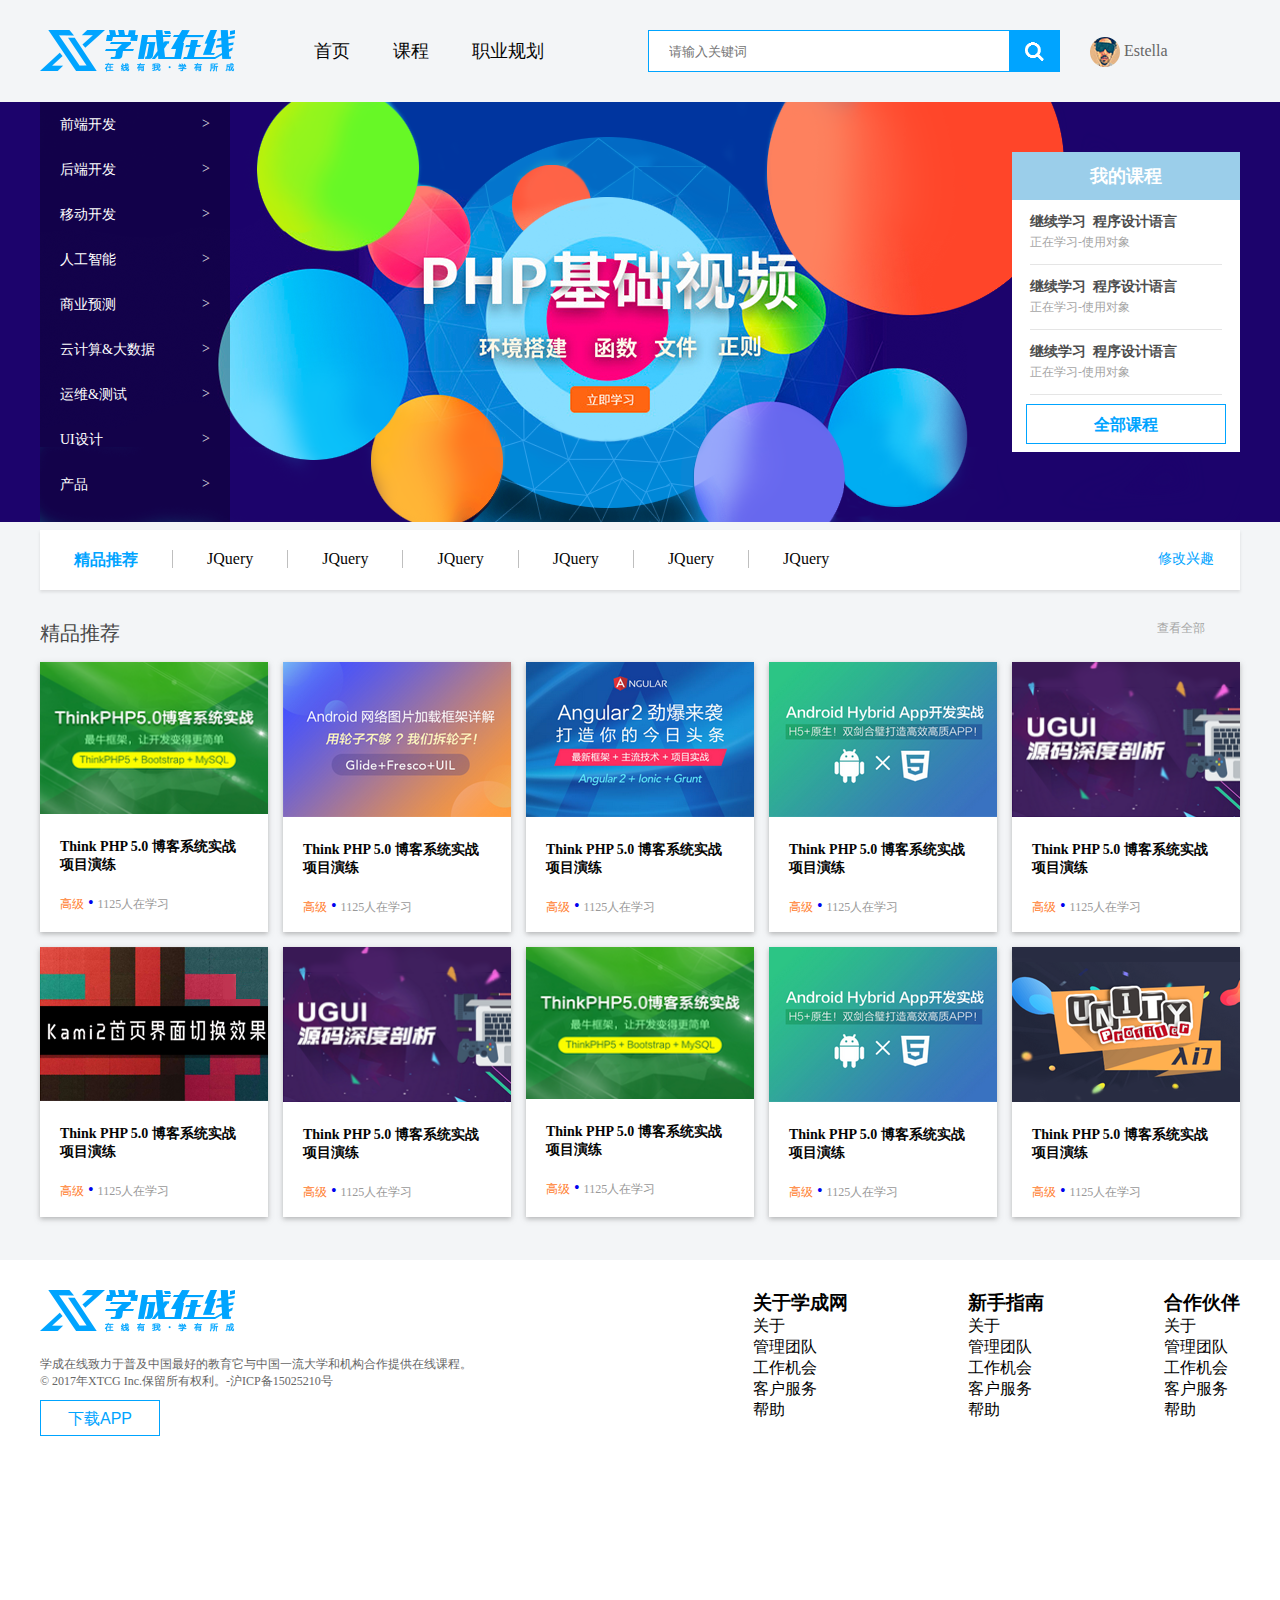
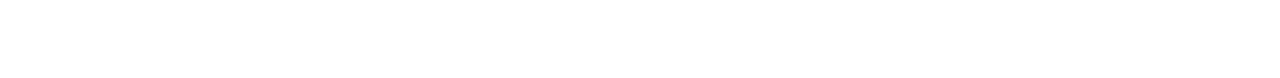
<file: Proj1-学成在线项目/index.html>
<!DOCTYPE html>
<html lang="en">
<head>
    <meta charset="UTF-8">
    <meta http-equiv="X-UA-Compatible" content="IE=edge">
    <meta name="viewport" content="width=device-width, initial-scale=1.0">
    <title>学成在线-首页</title>
    <link rel="stylesheet" href="./css/index.css">
</head>
<body>
   <div class="top wrapper">
    <h1>
        <a href="#"><img src="./images/logo.png" alt="学成在线-logo"></a>
    </h1>
    <div class="nav">
        <ul>
            <li><a href="#">首页</a></li>
            <li><a href="#">课程</a></li>
            <li><a href="#">职业规划</a></li>
        </ul>
    </div>
    <div class="search">
        <input type="text" name="search" placeholder="请输入关键词">
        <button></button>
    </div>
    <div class="user">
        <img src="./images/user.png" alt="用户头像">
        <span>Estella</span>
    </div>
   </div>
   <div class="banner">
     <div class="wrapper">
        <div class="left">
            <ul>
                <li><a href="#">前端开发<span>></span></a></li>
                <li><a href="#">后端开发<span>></span></a></li>
                <li><a href="#">移动开发<span>></span></a></li>
                <li><a href="#">人工智能<span>></span></a></li>
                <li><a href="#">商业预测<span>></span></a></li>
                <li><a href="#">云计算&大数据<span>></span></a></li>
                <li><a href="#">运维&测试<span>></span></a></li>
                <li><a href="#">UI设计<span>></span></a></li>
                <li><a href="#">产品<span>></span></a></li>
            </ul>
        </div>
        <div class="right">
            <h2>我的课程</h2>
            <div class="content">
                <ul>
                    <li><a href="#">
                        <h3>继续学习&nbsp;&nbsp;程序设计语言</h3>
                        <p>正在学习-使用对象</p>
                    </a></li>
                    <li><a href="#">
                        <h3>继续学习&nbsp;&nbsp;程序设计语言</h3>
                        <p>正在学习-使用对象</p>
                    </a></li>
                    <li><a href="#">
                        <h3>继续学习&nbsp;&nbsp;程序设计语言</h3>
                        <p>正在学习-使用对象</p>
                    </a></li>
                </ul>
            </div>
            <!-- <button class="more">全部课程</button> -->
            <a href="#" class="more">全部课程</a>
        </div>
     </div>
   </div>
   <div class="conbar wrapper">
    <span>精品推荐</span>
    <ul>
        <li><a href="#">JQuery</a></li>
        <li><a href="#">JQuery</a></li>
        <li><a href="#">JQuery</a></li>
        <li><a href="#">JQuery</a></li>
        <li><a href="#">JQuery</a></li>
        <li><a href="#">JQuery</a></li>
    </ul>
    <a href="#">修改兴趣</a>
   </div>
   <div class="recommand wrapper">
    <div>
        <span class="title">精品推荐</span>
        <span class="more">查看全部</span>
    </div>
    <div class="course">
        <ul>
            <li><a href="#">
                <img src="./images/course01.png" alt="">
                <h3>Think PHP 5.0 博客系统实战项目演练</h3>
                <p><span class="ctype">高级</span>  •  <span class="cstate">1125人在学习</span></p>
            </a></li>
            <li><a href="#">
                <img src="./images/course02.png" alt="">
                <h3>Think PHP 5.0 博客系统实战项目演练</h3>
                <p><span class="ctype">高级</span>  •  <span class="cstate">1125人在学习</span></p>
            </a></li>
            <li><a href="#">
                <img src="./images/course03.png" alt="">
                <h3>Think PHP 5.0 博客系统实战项目演练</h3>
                <p><span class="ctype">高级</span>  •  <span class="cstate">1125人在学习</span></p>
            </a></li>
            <li><a href="#">
                <img src="./images/course04.png" alt="">
                <h3>Think PHP 5.0 博客系统实战项目演练</h3>
                <p><span class="ctype">高级</span>  •  <span class="cstate">1125人在学习</span></p>
            </a></li>
            <li><a href="#">
                <img src="./images/course05.png" alt="">
                <h3>Think PHP 5.0 博客系统实战项目演练</h3>
                <p><span class="ctype">高级</span>  •  <span class="cstate">1125人在学习</span></p>
            </a></li>
            <li><a href="#">
                <img src="./images/course06.png" alt="">
                <h3>Think PHP 5.0 博客系统实战项目演练</h3>
                <p><span class="ctype">高级</span>  •  <span class="cstate">1125人在学习</span></p>
            </a></li>
            <li><a href="#">
                <img src="./images/course05.png" alt="">
                <h3>Think PHP 5.0 博客系统实战项目演练</h3>
                <p><span class="ctype">高级</span>  •  <span class="cstate">1125人在学习</span></p>
            </a></li>
            <li><a href="#">
                <img src="./images/course01.png" alt="">
                <h3>Think PHP 5.0 博客系统实战项目演练</h3>
                <p><span class="ctype">高级</span>  •  <span class="cstate">1125人在学习</span></p>
            </a></li>
            <li><a href="#">
                <img src="./images/course04.png" alt="">
                <h3>Think PHP 5.0 博客系统实战项目演练</h3>
                <p><span class="ctype">高级</span>  •  <span class="cstate">1125人在学习</span></p>
            </a></li>
            <li><a href="#">
                <img src="./images/course07.png" alt="">
                <h3>Think PHP 5.0 博客系统实战项目演练</h3>
                <p><span class="ctype">高级</span>  •  <span class="cstate">1125人在学习</span></p>
            </a></li>
        </ul>
    </div>
   </div>
   <div class="btm">
    <div class="wrapper">
        <div class="left">
            <img src="./images/logo.png" alt="">
            <p>学成在线致力于普及中国最好的教育它与中国一流大学和机构合作提供在线课程。<br>© 2017年XTCG Inc.保留所有权利。-沪ICP备15025210号</p>
            <button class="download">下载APP</button>
        </div>
        <div class="right">
            <ul>
                <li><h3>关于学成网</h3></li>
                <li>关于</li>
                <li>管理团队</li>
                <li>工作机会</li>
                <li>客户服务</li>
                <li>帮助</li>
            </ul>
            <ul>
                <li><h3>新手指南</h3></li>
                <li>关于</li>
                <li>管理团队</li>
                <li>工作机会</li>
                <li>客户服务</li>
                <li>帮助</li>
            </ul>
            <ul>
                <li><h3>合作伙伴</h3></li>
                <li>关于</li>
                <li>管理团队</li>
                <li>工作机会</li>
                <li>客户服务</li>
                <li>帮助</li>
            </ul>
        </div>
    </div>
   </div>
</body>
</html>
</file>
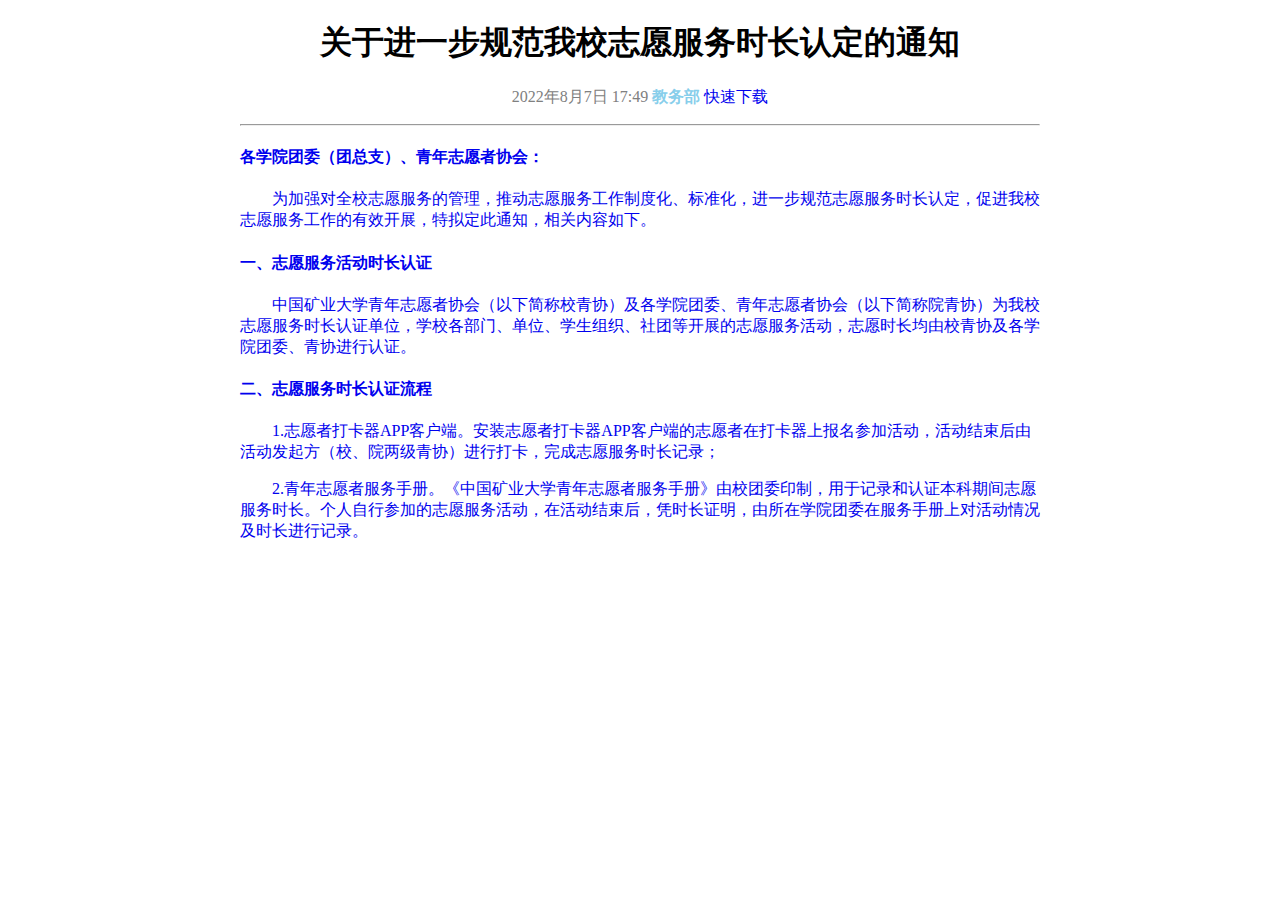
<file: css1.html>
<!DOCTYPE html>
<html lang="en">
<head>
    <meta charset="UTF-8">
    <meta http-equiv="X-UA-Compatible" content="IE=edge">
    <meta name="viewport" content="width=device-width, initial-scale=1.0">
    <title>Document</title>
    <style>
        div {
            width: 800px;
            height: 600px;
            margin: 0 auto;
        }
        h1  {
            text-align: center;
        }
        .center  {
            text-align: center;
        }

        .color1  {
            color: #808080;
        }

        .color2 {
            color: #87ceeb;
            font-weight: 700;
        }

        a   {
            text-decoration: none;
        }

        .retract    {
            text-indent: 2em;
        }
    </style>
</head>
<body>
    <div>
        <h1>关于进一步规范我校志愿服务时长认定的通知</h1>
        <p class="center">
            <span class="color1">2022年8月7日 17:49</span>
            <span class="color2">教务部</span>
            <a href="#" >快速下载</span>
        </p>        
        <hr>
        <h4>各学院团委（团总支）、青年志愿者协会：</h4>
        <p class="retract">
            为加强对全校志愿服务的管理，推动志愿服务工作制度化、标准化，进一步规范志愿服务时长认定，促进我校志愿服务工作的有效开展，特拟定此通知，相关内容如下。
        </p>
        <h4>一、志愿服务活动时长认证</h4>
        <p class="retract">
            中国矿业大学青年志愿者协会（以下简称校青协）及各学院团委、青年志愿者协会（以下简称院青协）为我校志愿服务时长认证单位，学校各部门、单位、学生组织、社团等开展的志愿服务活动，志愿时长均由校青协及各学院团委、青协进行认证。
        </p>
        <h4>二、志愿服务时长认证流程</h4>
        <p class="retract">
            1.志愿者打卡器APP客户端。安装志愿者打卡器APP客户端的志愿者在打卡器上报名参加活动，活动结束后由活动发起方（校、院两级青协）进行打卡，完成志愿服务时长记录；
        </p>
        <p class="retract">
            2.青年志愿者服务手册。《中国矿业大学青年志愿者服务手册》由校团委印制，用于记录和认证本科期间志愿服务时长。个人自行参加的志愿服务活动，在活动结束后，凭时长证明，由所在学院团委在服务手册上对活动情况及时长进行记录。
        </p>
        

    </div>
</body>
</html>
</file>
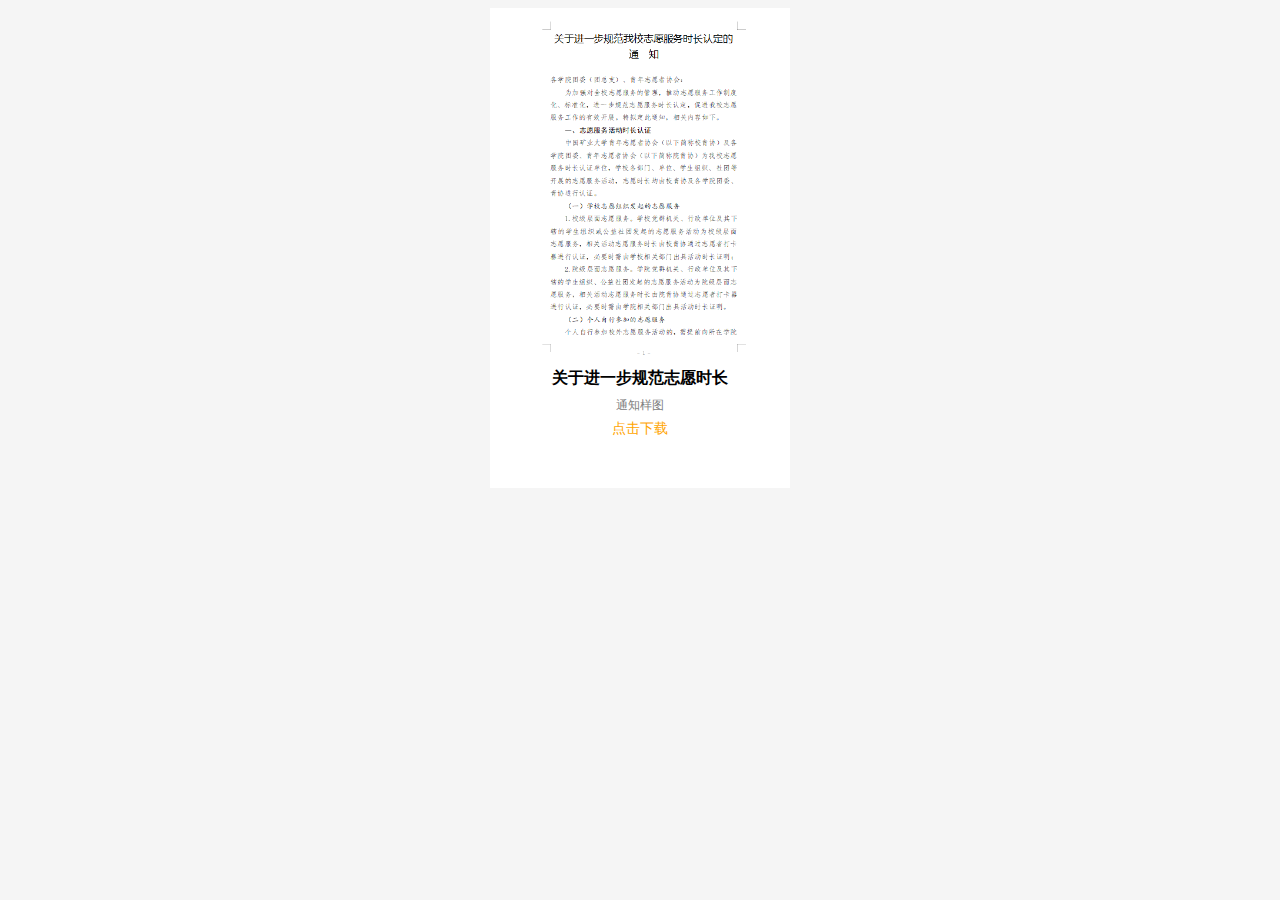
<file: css2.html>
<!DOCTYPE html>
<html lang="en">
<head>
    <meta charset="UTF-8">
    <meta http-equiv="X-UA-Compatible" content="IE=edge">
    <meta name="viewport" content="width=device-width, initial-scale=1.0">
    <title>Document</title>
    <style>
        body {
            background-color: #f5f5f5;
        }
        
        .back   {
            width: 300px;
            height: 480px;
            background-color: #fff;
            margin: 0 auto;
            text-align: center;
        }

        img {
            width: 240px;
        }

        .title  {
            font-size: 16px;
            font-weight: 700;
            line-height: 25px;
        }

        .explan {
            font-size: 12px;
            color: #808080;
            line-height: 30px;
        }

        .download   {
            font-size: 14px;
            color: #ffa500;
        }
    </style>
</head>
<body>
    <div class="back">
        <img src="./file1.png" alt="">
        <div class="title">关于进一步规范志愿时长</div>
        <div class="explan">通知样图</div>
        <div class="download">点击下载</div>
    </div>
</body>
</html>
</file>
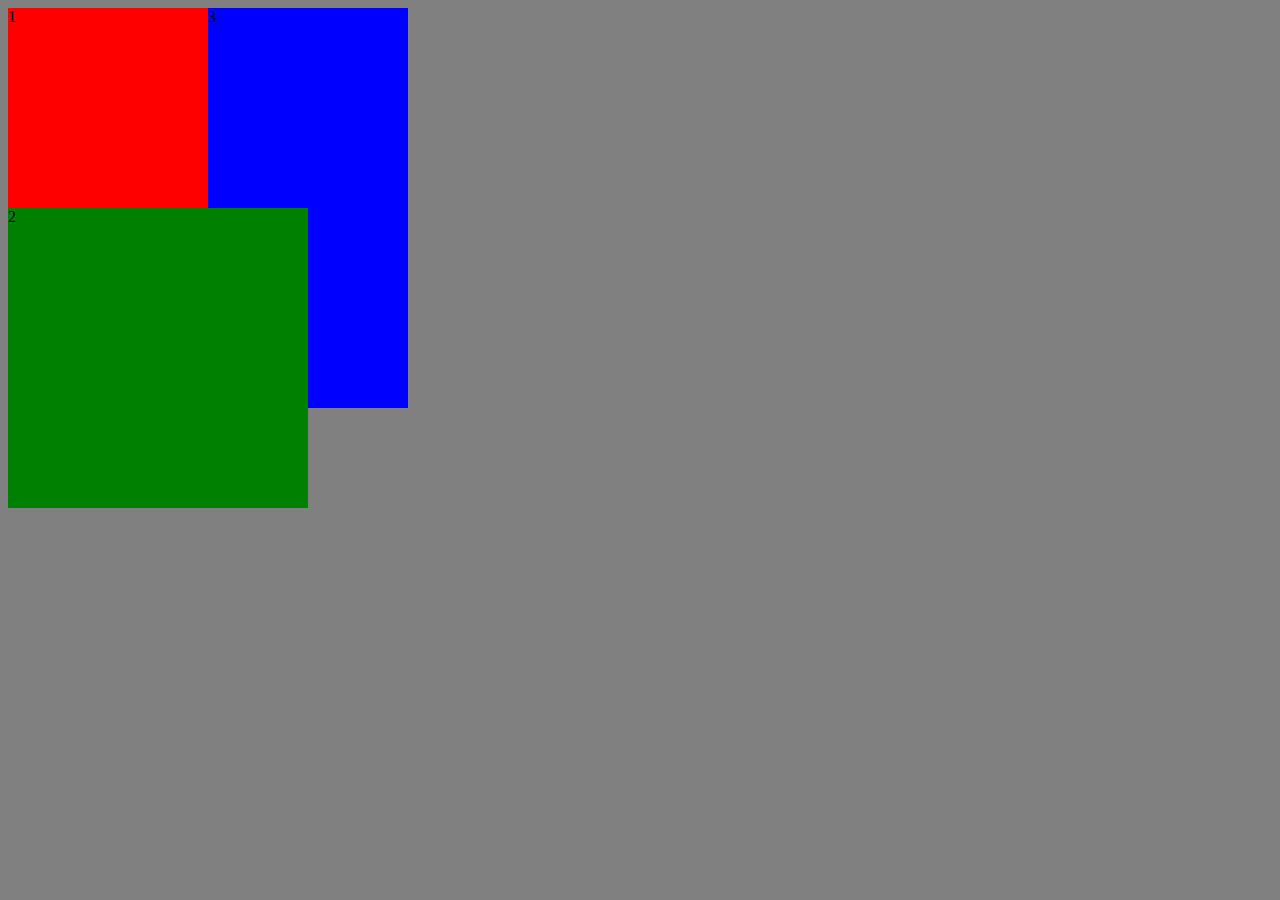
<file: float.html>
<!DOCTYPE html>
<html lang="en">
<head>
    <meta charset="UTF-8">
    <meta http-equiv="X-UA-Compatible" content="IE=edge">
    <meta name="viewport" content="width=device-width, initial-scale=1.0">
    <title>Document</title>
    <style>
        body{
            width: 400px;
            background-color: grey;
        }
        .one{
            float: left;
            width: 200px;
            height: 200px;
            background-color: red;
        }
        .two{
            float: left;
            width: 300px;
            height: 300px;
            background-color: green;
        }
        .three{
            width: 400px;
            height: 400px;
            background-color: blue;
        }
    </style>
</head>
<body>
    <div class="one">1</div>
    <div class="two">2</div>
    <div class="three">3</div>
</body>
</html>
</file>
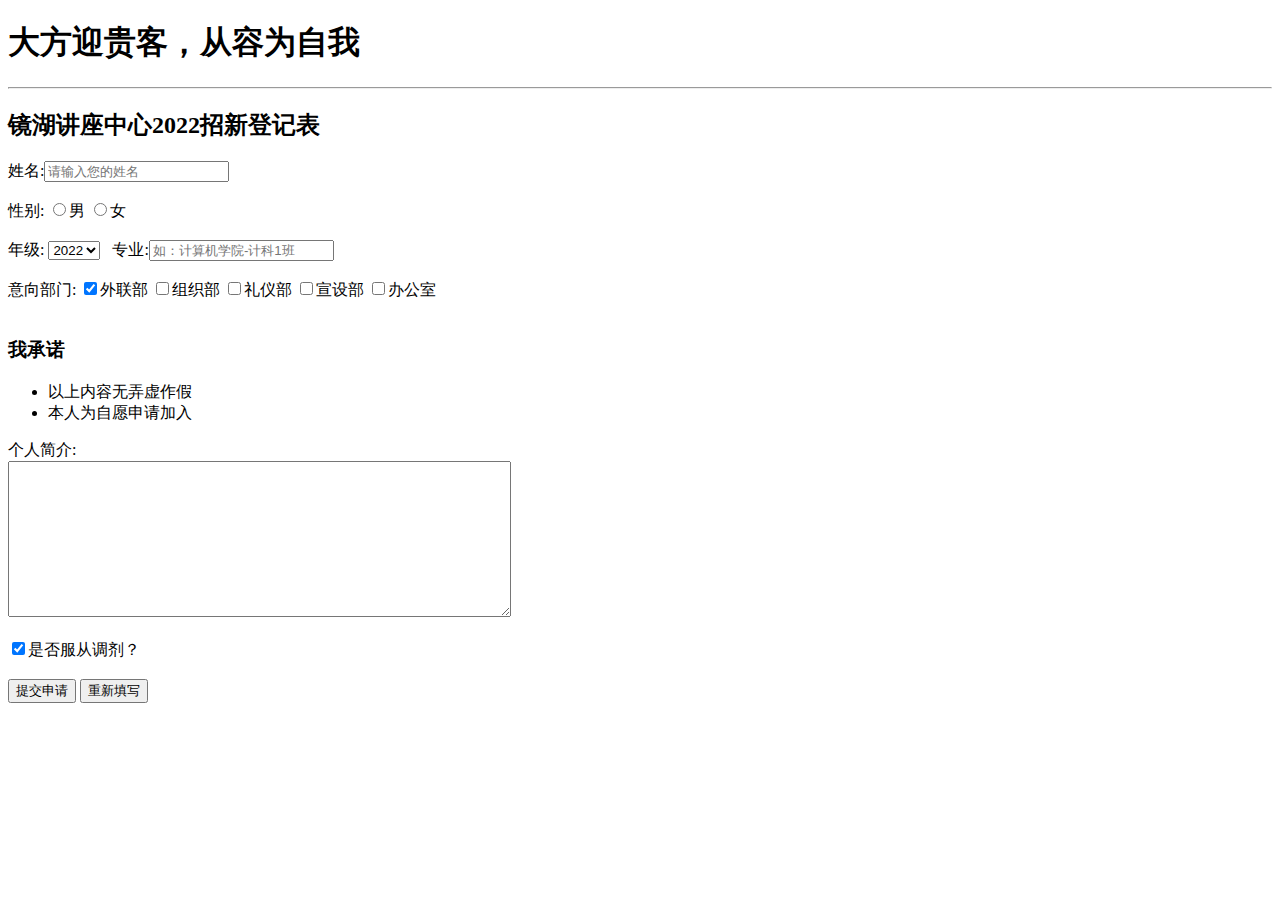
<file: homework1.html>
<!DOCTYPE html>
<html lang="en">
<head>
    <meta charset="UTF-8">
    <meta http-equiv="X-UA-Compatible" content="IE=edge">
    <meta name="viewport" content="width=device-width, initial-scale=1.0">
    <title>镜湖讲座中心2022招新登记表</title>
</head>
<body>
    <h1>大方迎贵客，从容为自我</h1>
    <hr>
    <h2>镜湖讲座中心2022招新登记表</h2>
    <form>
        姓名:<input type="text" placeholder="请输入您的姓名">
        <br><br>
        性别:
        <input type="radio" name="gender" id="1"><label for="1">男</label>
        <input type="radio" name="gender" id="0"><label for="0">女</label>
        <br><br>
        年级:
        <select>
            <option>2019</option>
            <option>2020</option>
            <option>2021</option>
            <option selected>2022</option>
        </select>
        &nbsp;&nbsp;专业:<input type="text" placeholder="如：计算机学院-计科1班">
        <br><br>
        意向部门:
        <label><input type="checkbox" checked>外联部</label>
        <label><input type="checkbox" >组织部</label>
        <label><input type="checkbox" >礼仪部</label>
        <label><input type="checkbox" >宣设部</label>
        <label><input type="checkbox" >办公室</label>
        <br><br>
        <h3>我承诺</h3>
        <ul>            
            <li>以上内容无弄虚作假</li>
            <li>本人为自愿申请加入</li>
        </ul>
        个人简介:
        <br>
        <textarea name="" id="" cols="60" rows="10"></textarea>
        <br><br>
        <label><input type="checkbox" checked></label>是否服从调剂？
        <br><br>
        <button type="submit">提交申请</button>
        <button type="reset">重新填写</button>
    </form>
    
</body>
</html>
</file>
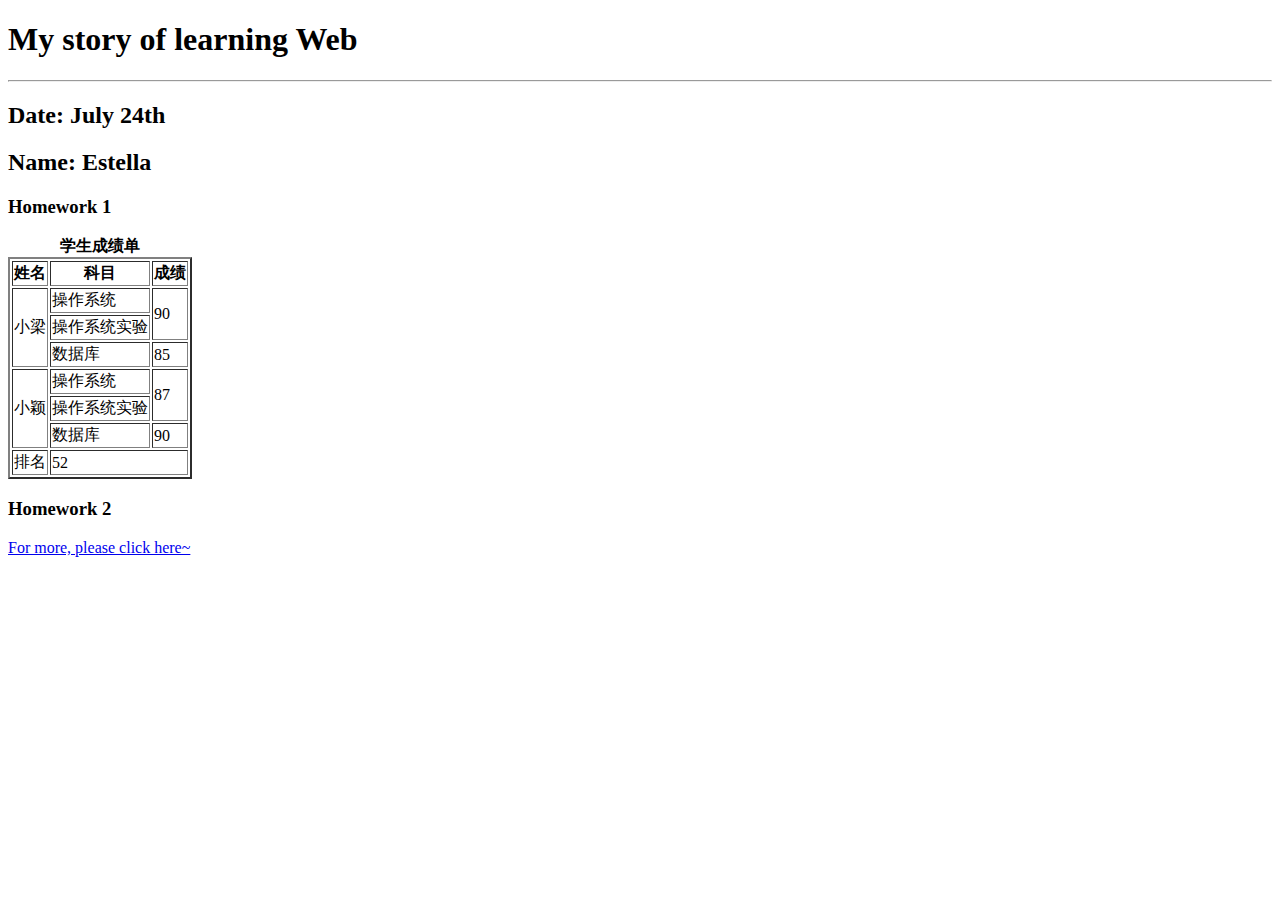
<file: skeleton.html>
<!DOCTYPE html>
<html lang="en">
<head>
    <meta charset="UTF-8">
    <meta http-equiv="X-UA-Compatible" content="IE=edge">
    <meta name="viewport" content="width=device-width, initial-scale=1.0">
    <title>This Estella's first web</title>
</head>
<body>
    <h1>My story of learning Web</h1>
    <hr>
    <h2>Date: July 24th</h2>
    <h2>Name: Estella</h2>
    <h3><strong>Homework 1</strong></h3>
    <div>
    <!-- 制作一个表格 -->
        <table border="2">
            <caption><strong>学生成绩单</strong></caption>
            <tr>
                <th>姓名</th>
                <th>科目</th>
                <th>成绩</th>
            </tr>
            <tr>
                <td rowspan="3">小梁</td>
                <td>操作系统</td>
                <td rowspan="2">90</td>
            </tr>
            <tr>
                <td>操作系统实验</td>      
            </tr>
            <tr>
                <td>数据库</td>
                <td>85</td>
            </tr>
            <tr>
                <td rowspan="3">小颖</td>
                <td>操作系统</td>
                <td rowspan="2">87</td>
            </tr>
            <tr>
                <td>操作系统实验</td>      
            </tr>
            <tr>
                <td>数据库</td>
                <td>90</td>
            </tr>
            <tr>
                <td>排名</td>
                <td colspan="2">52</td>
            </tr>
        </table>
    </div>
    <h3><strong>Homework 2</strong></h3>
    <a href="./homework_2.html" target="_blank">For more, please click here~</a>
</body>
</html>
</file>
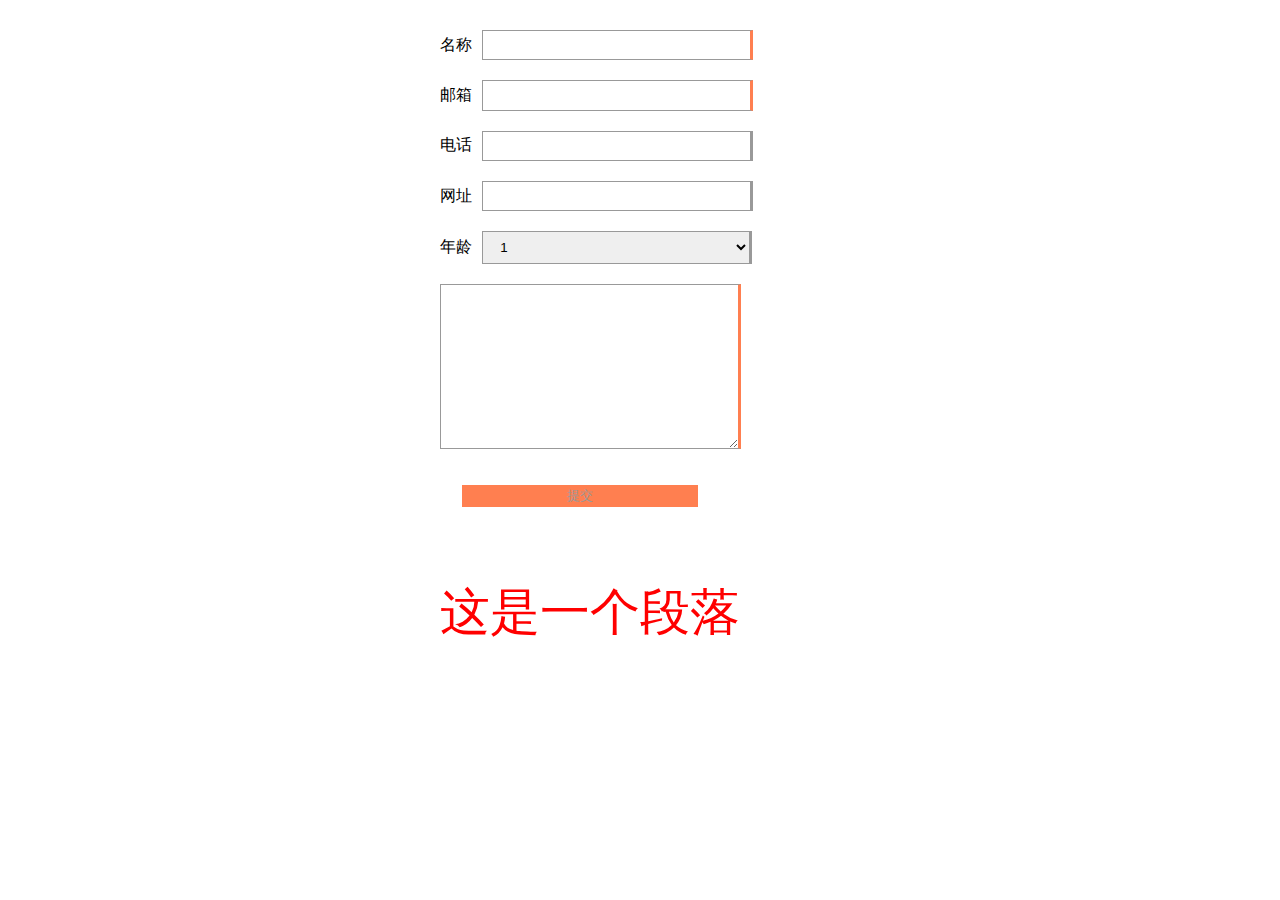
<file: Form/Form_1.html>
<!DOCTYPE html>
<html lang="en">
<head>
    <meta charset="UTF-8">
    <meta http-equiv="X-UA-Compatible" content="IE=edge">
    <meta name="viewport" content="width=device-width, initial-scale=1.0">
    <title>Form</title>
    <link rel="stylesheet" href="test.css">
    <style>
        .container{
            max-width: 400px;
            margin:20px auto;}
        input{
            width:240px;
            margin:10px 0;
            border:1px solid #999;
            padding:.5em 1em;
        }
        select,textarea{
            width:270px;
            margin:10px 0;
            border:1px solid #999;
            padding:.5em 1em;
        }
        label{
            margin-right: 10px;
        }
        input:required,textarea{
            border-right: 3px solid coral ;
        }
        input:optional,select{
            border-right: 3px solid #999;
        }
        input:focus,textarea,select:focus{
            outline-color: coral;
        }
        input[type="submit"]{
            background-color: coral;
            border: 2px solid #fff;
            color: #999;
            padding: 2px 0;
            margin: 20px;
        }
        input[type="submit"]:hover{
            background-color: orange;
            border: 2px solid #fff;
            color: #fff;
            padding: 2px 0;
            margin: 10px;
        }
    </style>
</head>
<body>
    <div class="container">
        <form action="http:\\test.com" method="get">
            <label for="">名称</label><input type="name" required><br>
            <label for="">邮箱</label><input type="email" required pattern="\w+@\w+(\.\w+)+" oninput="checkEmail(this)"><br>
            <label for="">电话</label><input type="tel"><br>
            <label for="">网址</label><input type="url"><br>
            <label for="">年龄</label><select name="#">
                <option value="1">1</option>
                <option value="2">2</option>
              <option value="3">3</option>
                <option value="4">4</option>
            </select><br>
            <textarea name="#"cols="30" rows="10" required></textarea>
            <input type="submit" value="提交">
        </form>
        <p>这是一个段落</p>
    </div>
    <script type="text/javascript">
        function checkEmail(obj){
            console.log(obj.validity);
            var it = obj.validity;
            if(true===it.valueMissing){
                obj.setCustomValidity("请输入邮箱！");
            }else if(true===it.pattenMismatch){
                obj.setCustomValidity("请输入正确的邮箱！");
            }else{
                obj.setCustomValidity("");
            }
        }
    </script>
</body>
</html>
</file>
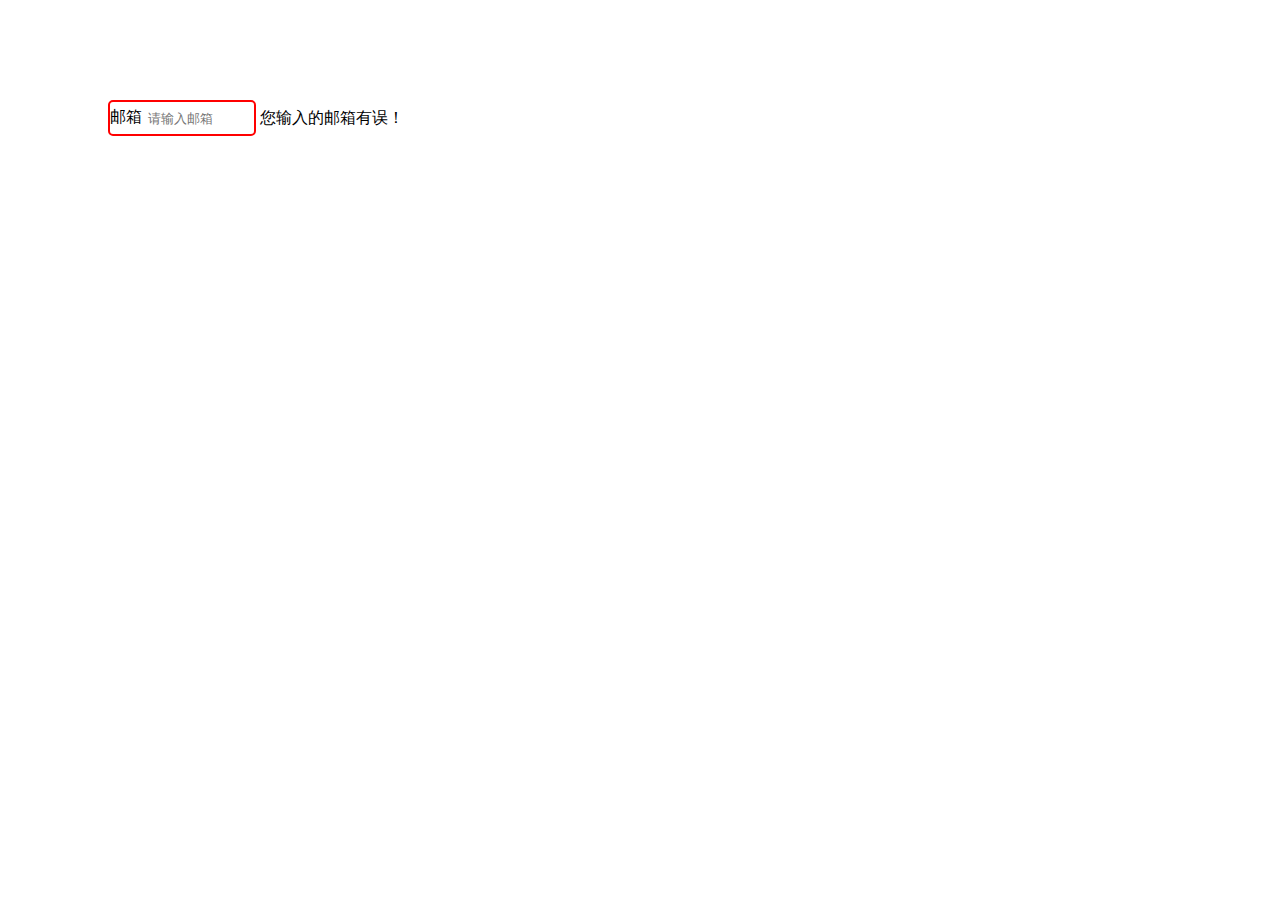
<file: Form/Form_2.html>
<!DOCTYPE html>
<html lang="en">
<head>
    <meta charset="UTF-8">
    <meta http-equiv="X-UA-Compatible" content="IE=edge">
    <meta name="viewport" content="width=device-width, initial-scale=1.0">
    <title>Valid&Invalid</title>
    <style>
        .container{
            margin: 100px; position:relative;
        }
        input{
            border:1px solid #999;
            outline: 0;
            width: 140px;
            height: 30px;
            line-height: 120%;
            text-indent: 36px;
            transition: all .3s;
            border-radius: 5px;
        }
        span.title{
            position: absolute;
            line-height: 30px;
            height: 30px;
            left: 2px;
            top:2px;
            transition: all .3s;
        }
        input:focus,input:hover{
            text-indent: 2px;
        }
        input:focus + span.title,input:hover + span.title{
            transform: translateX(-120%);
        }
        input:valid ~ label::after{
            content:"输入邮箱符合格式！";
        }
        input:invalid ~ label::after{
            content:"您输入的邮箱有误！";
        }
        input:valid{
            border:2px solid green;
        }
        input:invalid{
            border:2px solid;
            border-color: red;
        }
    </style>
</head>
<body>
    <div class="container">
        <form action="#">
            <input name="mail" type="email" required placeholder="请输入邮箱">
            <span class="title">邮箱</span>
            <label for="mail"></label>
        </form>
    </div>
</body>
</html>
</file>
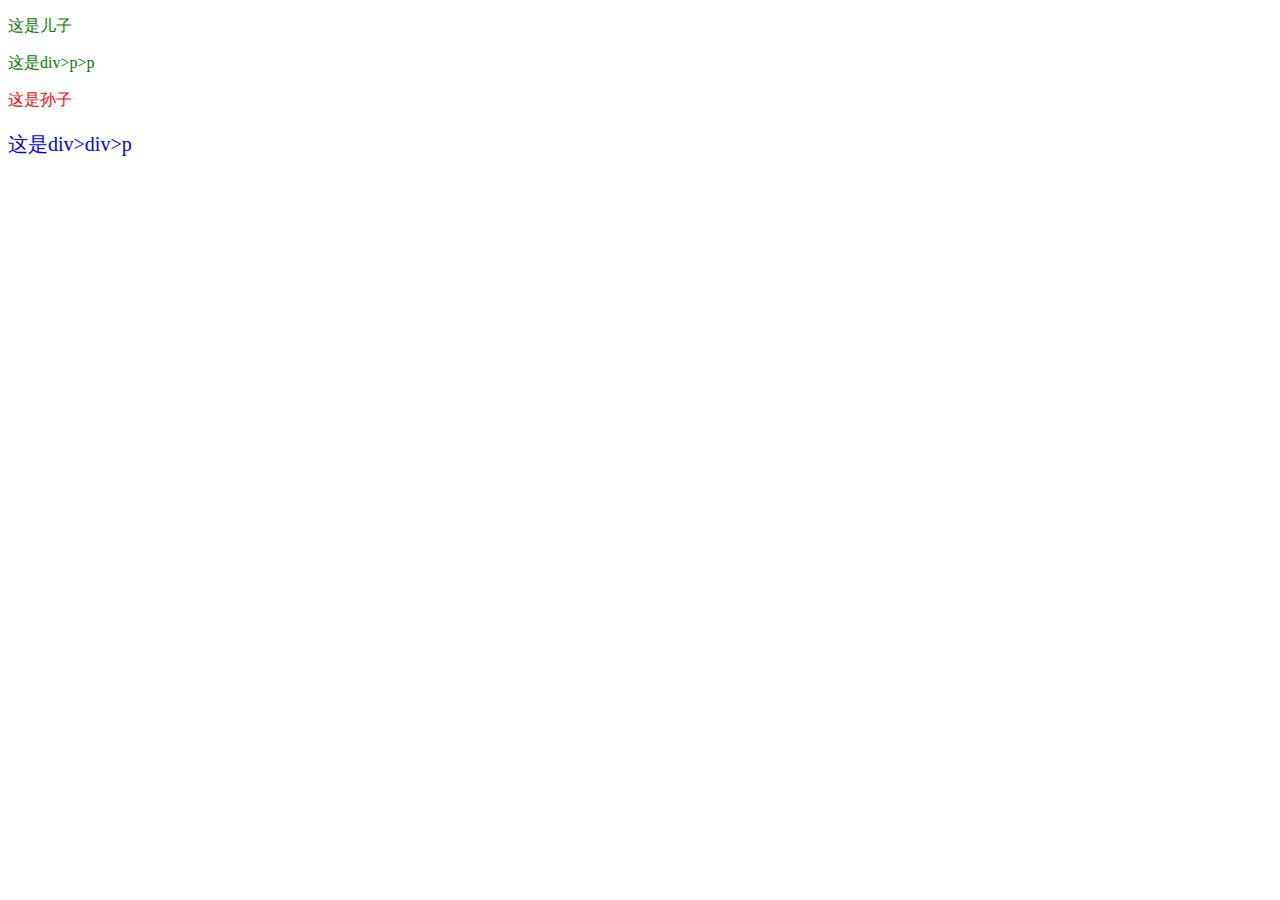
<file: Form/Selector.html>
<!DOCTYPE html>
<html lang="en">
<head>
    <meta charset="UTF-8">
    <meta http-equiv="X-UA-Compatible" content="IE=edge">
    <meta name="viewport" content="width=device-width, initial-scale=1.0">
    <title>Selector</title>
    <style>
        div p{
            color: red;
        }              
        div>p{
            color: green;
        }
        div>div>p{
            color: blue;
        }
        span:hover{
            font-size: 20px;
        }
        div#son{
            font-size: 20px;
        }
    </style>
</head>
<body>
    <div>
        <p>这是儿子
            <p>这是div&gt;p&gt;p</p>
        </p>
        <span>
            <p>这是孙子</p>
        </span>
        <div id="son">
            <p>这是div&gt;div&gt;p</p>
        </div>
    </div>
</body>
</html>
</file>
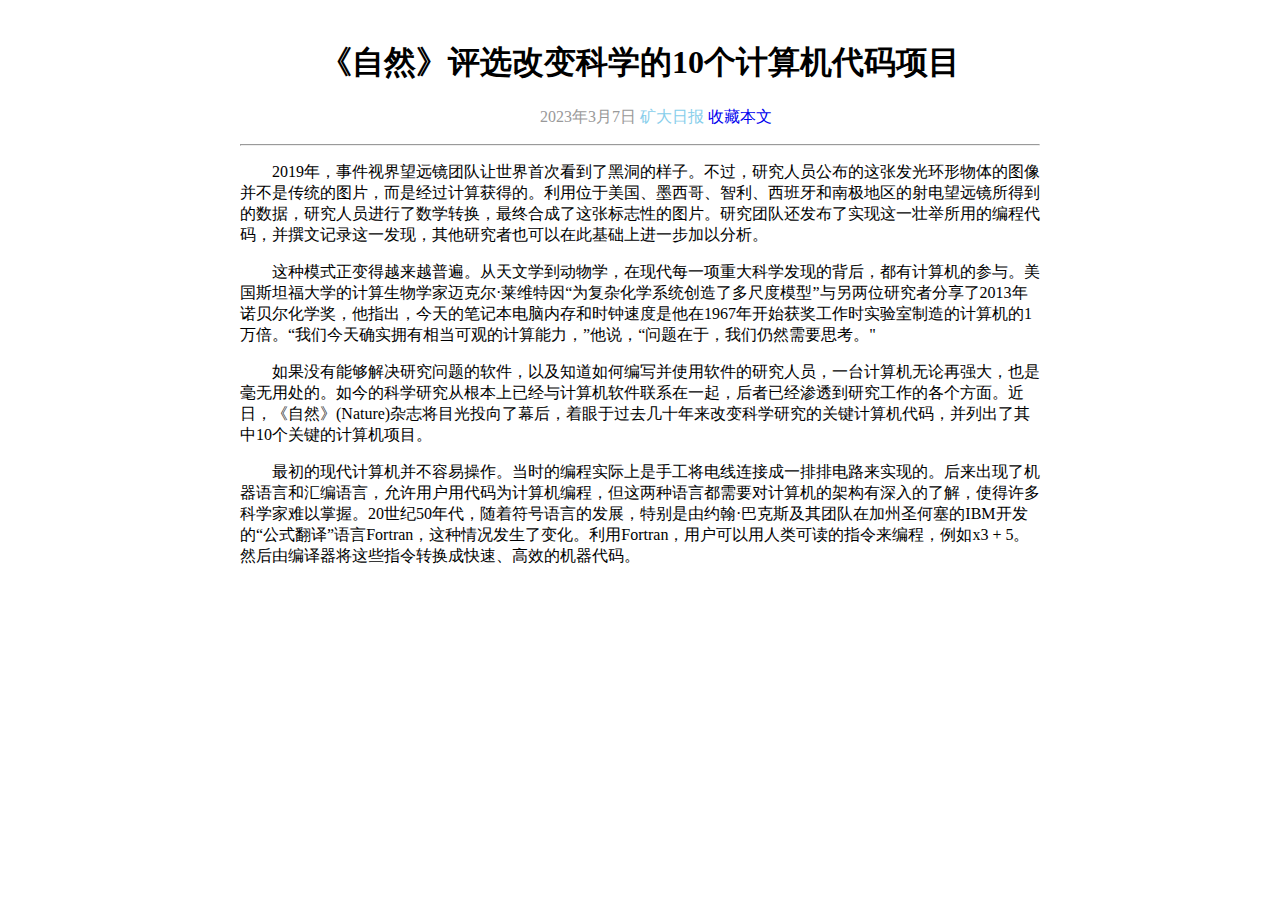
<file: Form/Syn_News.html>
<!DOCTYPE html>
<html lang="en">
<head>
    <meta charset="UTF-8">
    <meta http-equiv="X-UA-Compatible" content="IE=edge">
    <meta name="viewport" content="width=device-width, initial-scale=1.0">
    <title>综合案例-新闻稿件</title>
    <style>
        .main{   
            width: 800px;
            height: 600px;
            margin: 0 auto;
        }
        .center{
            text-align: center;
        }
        h1{           
            padding: 20px 0 0 0;
        }
        span{
            text-align: center;
        }
        .date{
            color: #999;            
        }
        .org{
            color: skyblue;
        }
        a{
            text-decoration: none;
        }
        p{
            text-indent: 2em;
        }
    </style>
</head>
<body>
    <div class="main">
        <h1 class="center">《自然》评选改变科学的10个计算机代码项目</h1>
        <p class="center">
            <span class="date">2023年3月7日</span>
            <span class="org">矿大日报</span>
            <a href="#">收藏本文</a>
        </p>
    <hr>
    <p>2019年，事件视界望远镜团队让世界首次看到了黑洞的样子。不过，研究人员公布的这张发光环形物体的图像并不是传统的图片，而是经过计算获得的。利用位于美国、墨西哥、智利、西班牙和南极地区的射电望远镜所得到的数据，研究人员进行了数学转换，最终合成了这张标志性的图片。研究团队还发布了实现这一壮举所用的编程代码，并撰文记录这一发现，其他研究者也可以在此基础上进一步加以分析。</p>
    <p>这种模式正变得越来越普遍。从天文学到动物学，在现代每一项重大科学发现的背后，都有计算机的参与。美国斯坦福大学的计算生物学家迈克尔·莱维特因“为复杂化学系统创造了多尺度模型”与另两位研究者分享了2013年诺贝尔化学奖，他指出，今天的笔记本电脑内存和时钟速度是他在1967年开始获奖工作时实验室制造的计算机的1万倍。“我们今天确实拥有相当可观的计算能力，”他说，“问题在于，我们仍然需要思考。"</p>
    <p>如果没有能够解决研究问题的软件，以及知道如何编写并使用软件的研究人员，一台计算机无论再强大，也是毫无用处的。如今的科学研究从根本上已经与计算机软件联系在一起，后者已经渗透到研究工作的各个方面。近日，《自然》(Nature)杂志将目光投向了幕后，着眼于过去几十年来改变科学研究的关键计算机代码，并列出了其中10个关键的计算机项目。</p>
    <p>最初的现代计算机并不容易操作。当时的编程实际上是手工将电线连接成一排排电路来实现的。后来出现了机器语言和汇编语言，允许用户用代码为计算机编程，但这两种语言都需要对计算机的架构有深入的了解，使得许多科学家难以掌握。20世纪50年代，随着符号语言的发展，特别是由约翰·巴克斯及其团队在加州圣何塞的IBM开发的“公式翻译”语言Fortran，这种情况发生了变化。利用Fortran，用户可以用人类可读的指令来编程，例如x3 + 5。然后由编译器将这些指令转换成快速、高效的机器代码。</p>    
    </div>
</body>
</html>
</file>
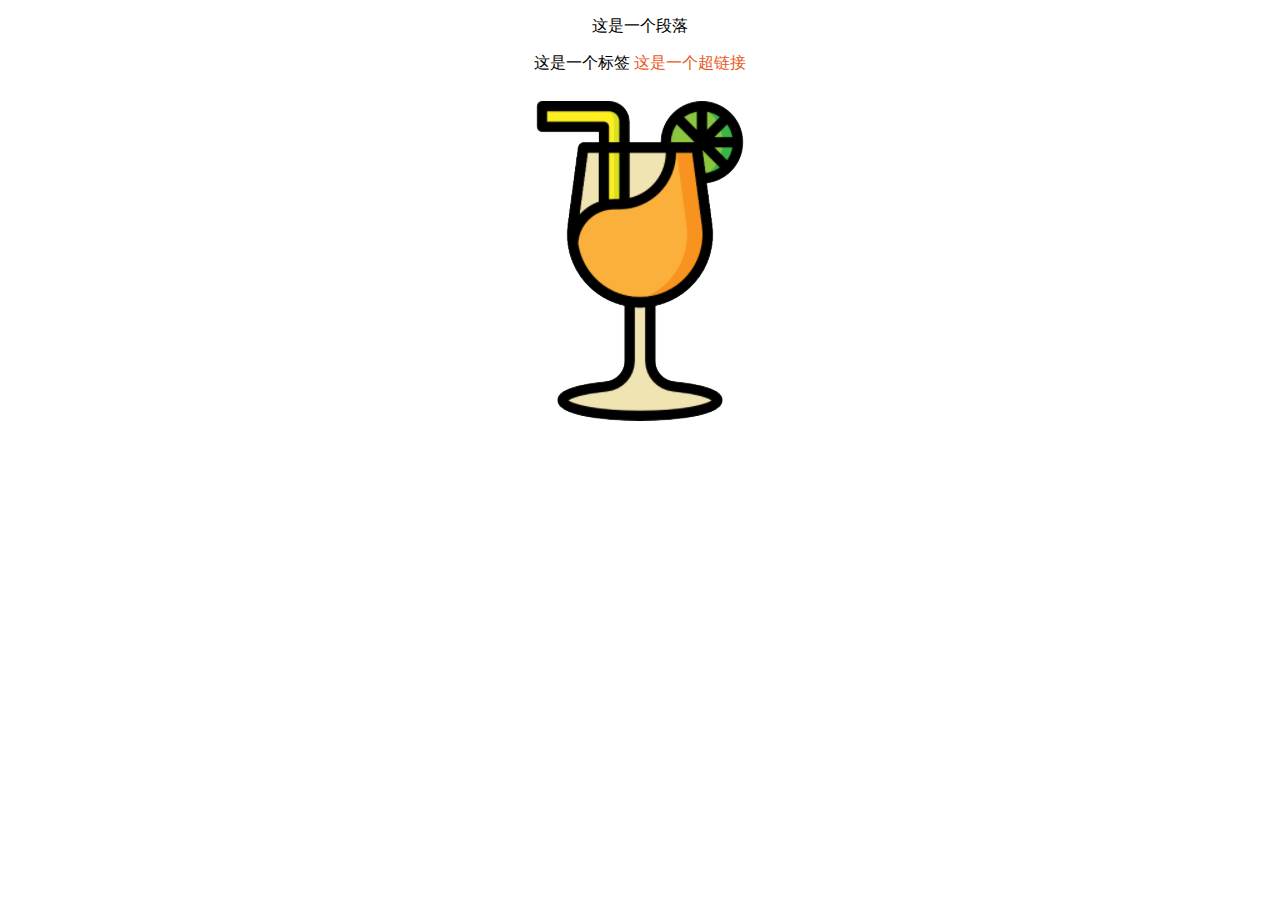
<file: Form/Text.html>
<!DOCTYPE html>
<html lang="en">
<head>
    <meta charset="UTF-8">
    <meta http-equiv="X-UA-Compatible" content="IE=edge">
    <meta name="viewport" content="width=device-width, initial-scale=1.0">
    <title>Text</title>
    <style>
        .center{
            text-align: center;
        }
        a{
            text-decoration: none;
            color: #e95822;
        }
        body{
            text-align: center;
        }
    </style>
</head>
<body>
    <div>
        <p class="center">这是一个段落</p>
    </div>
    <label class="center">这是一个标签</label>
    <a href="#">这是一个超链接</a>
    <br>
    <img src="../images/juice.png" alt="这是一张图片">
</body>
</html>
</file>
<file: Proj1-学成在线项目/css/index.css>
*{
    margin: 0;
    padding: 0;
    box-sizing: border-box;
}

li{
    list-style: none;
}

a{
    text-decoration: none;
}

.clearfix:before,.clearfix:after{
    content: "";
    display: table;
}

.clearfix:after{
    clear: both;
}

.clearfix{
    *zoom:1;
}

body{
    background-color: #f3f5f7;
}

.wrapper{
    width: 1200px;
    margin: 0 auto;
}

.top{
    margin: 30px auto;    
    height: 42px;
}

h1{
    float: left;
}

.nav{
    float: left;
    margin-left: 70px;    
    height: 42px;
}

.nav li{
    float: left;
    margin-right: 25px;
}

.nav li a{
    display: block;  /*为什么要这句？*/
    padding: 0 9px;
    height: 42px;
    line-height: 42px;
    font-size: 18px;
    color: #050505;
}

/* 法一：设置于a标签 */
/* .nav a:hover{
    border-bottom: 2px solid #00a4ff;
} */

/* 法二：设置于li标签 */
.nav li:hover{
    border-bottom: 2px solid #00a4ff;
}

.search{
    float: left;
    margin-left: 70px;
    width: 412px;
    height: 42px;
    border: 1px solid #00a4ff;
}

.search input{
    float: left;
    padding-left: 20px;
    width: 360px;
    height: 40px;
    border: none;
}

.search::placeholder{
    font-size: 14px;
    line-height: 31px;
    color: #bfbfbf;
}

.search button{
    float: left;
    width: 50px;
    height: 40px;
    background-image: url(../images/btn.png);
    border: 0;
}

.user{
    float: left;
    margin-left: 30px;
    /* width: 118px;  由于用户名长度不定，故不设置宽度*/  
    height: 42px;
    line-height: 42px;
    color: #666;
}

.user img{
    vertical-align: middle;
}

.banner{
    height: 420px;
    background-color: #1c036c;
}

.banner .wrapper{
    height: 420px;
    background-image: url(../images/banner2.png);
}

.banner .left{
    float: left;
    padding: 0 20px;
    width: 190px;
    height: 420px;
    background-color: rgba(0,0,0,.3);
    line-height: 44px;
}

/* 
.banner ul{
    padding: 24px 20px;       
} */

.banner .left a{
    /* line-height: 44px; */
    font-size: 14px;
    color: #fff;
}

.banner .left span{
    float: right;
    color: #e5e5e5;
}

.banner .right{
    float: right;
    margin: 50px auto 70px;
    width: 228px;
    height: 300px;
    background-color: #fff;
}

.banner .right h2{
    height: 48px;
    line-height: 48px;
    background-color: #9bceea;  
    font-size: 18px;
    text-align: center;
    color: #fff;
}

.banner .right .content{
    padding: 0 18px;
    height: 200px;
}

.banner .right li{
    padding: 12px 0;
    border-bottom: 1px solid #e5e5e5;
}

.banner .right h3{
    font-size: 14px;
    line-height: 20px;
    color: #4e4e4e;
}

.banner .right p{
    font-size: 12px;
    line-height: 20px;
    color: #a5a5a5;
}

.banner .right .more{
    display: block;
    margin: 4px auto 0;
    width: 200px;
    height: 40px;
    border: 1px solid #00a4ff;
    font-size: 16px;
    font-weight: 700;
    line-height: 40px;
    text-align: center;
    color: #00a4ff;
}

.conbar{
    margin-top: 8px;
    padding: 20px auto;
    height: 60px;
    background-color: #fff;
    box-shadow: 0px 2px 3px 0px 
		rgba(118, 118, 118, 0.2);
}

.conbar span{
    float: left;
    padding: 0 34px;
    line-height: 60px;
    font-size: 16px;
    font-weight: 700;
    color: #00a4ff;
    text-align: center;
}

.conbar li{
    float: left;
    margin: 20px auto;
    padding: 0 34px;
    border-left: 1px solid #bfbfbf;    
}

.conbar li a{
    text-align: center;
    font-size: 16px;
    color: #050505;
}

.conbar>a{
    float: right;
    margin: 20px auto;
    padding-right: 26px;
    font-size: 14px;
    line-height: 18px;
    color: #00a4ff;
}

.recommand{
    margin-top: 30px;
    height: 600px;
    /* background-color: pink; */
}

.recommand .title{
    font-size: 20px;
    color: #494949;
}

.recommand .more{
    float: right;
    padding-right: 35px;
    font-size: 12px;
    color: #a5a5a5;
}

.course li{
    float: left;
    margin-right: 15px;
    margin-top: 15px;
    width: 228px;
    height: 270px;
    background-color: #ffffff;
	box-shadow: 0px 2px 5px 0px 
		rgba(118, 118, 118, 0.5);
}

.course li:nth-child(5n){
    margin-right: 0;
}

.course li img{
    width: 228px;
}

.course li h3{
    padding: 20px;
    font-size: 14px;
    color: #050505;
}

.course li p{
    padding-left: 20px;
}

.course li p .ctype{
    font-size: 12px;
    font-weight: normal;
    color: #ff7c2d;
}

.course li p .cstate{
    font-size: 12px;
    color: #999999;
}

.btm{
    margin-top: 40px;
    padding-top: 30px;
    height: 418px;
    background-color: #fff;
}

.btm .left{
    float: left;
}
.btm .left p{
    padding: 20px 0 10px;
    font-size: 12px;
    color: #666;    
}

.btm .left .download{
    display: inline-block;
    width: 120px;
    height: 36px;
    font-size: 16px;
    color: #00a4ff;
    line-height: 36px;
    background-color: transparent;
    border: 1px solid #00a4ff;
}

.btm .right{
float: right;
}

.btm .right ul{
    float: left;
    margin-left: 120px;
}
</file>
<file: Form/test.css>
p{
    color:red;
    font-size: 50px;
}
</file>
